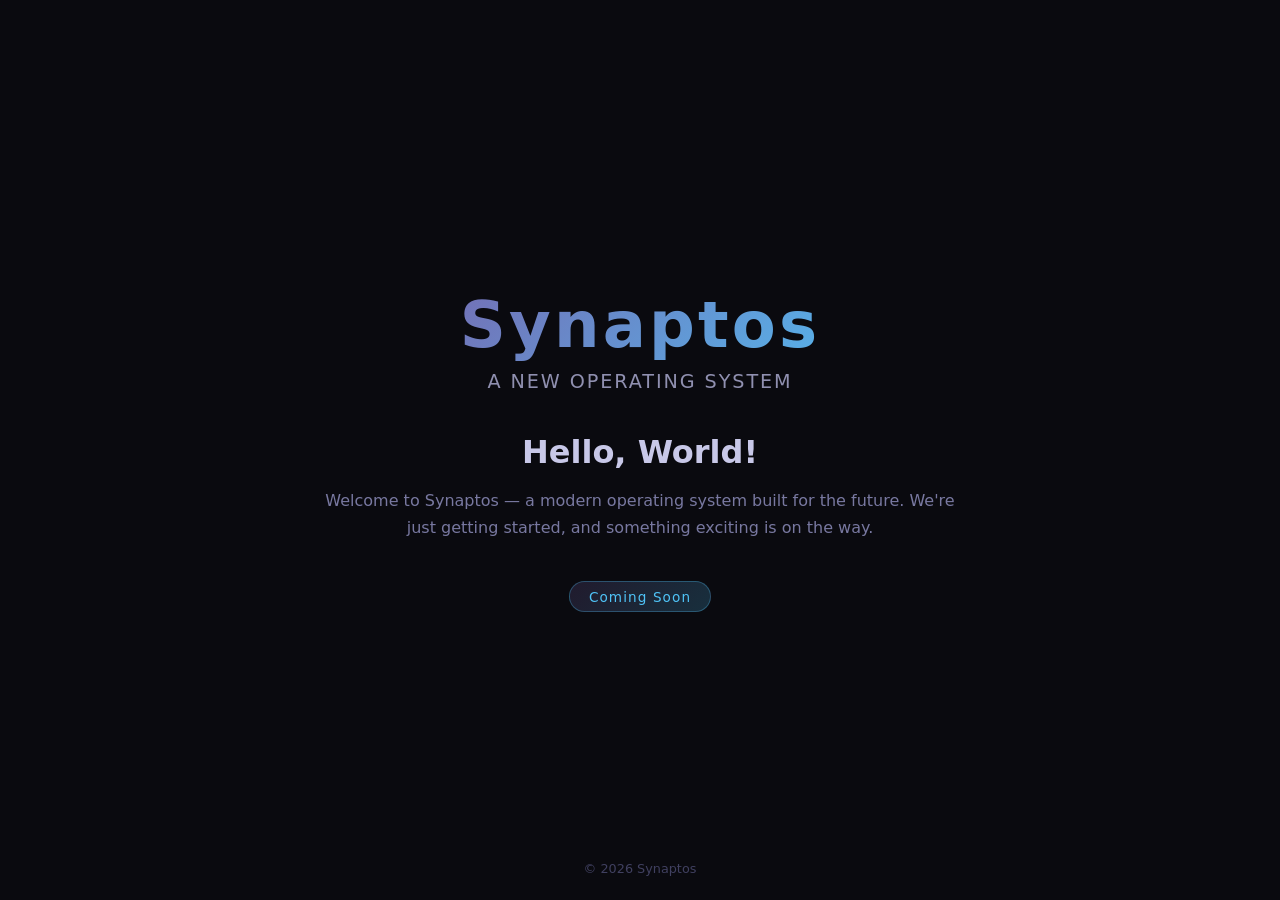
<file: index.html>
<!DOCTYPE html>
<html lang="en">
  <head>
    <meta charset="UTF-8" />
    <meta name="viewport" content="width=device-width, initial-scale=1.0" />
    <title>Synaptos</title>
    <link rel="stylesheet" href="styles.css" />
  </head>
  <body>
    <div class="container">
      <div class="logo">Synaptos</div>
      <div class="tagline">A new operating system</div>
      <div class="greeting">Hello, World!</div>
      <p class="description">
        Welcome to Synaptos — a modern operating system built for the future.
        We're just getting started, and something exciting is on the way.
      </p>
      <span class="badge">Coming Soon</span>
    </div>
    <footer>&copy; 2026 Synaptos</footer>
  </body>
</html>
</file>
<file: styles.css>
* {
  margin: 0;
  padding: 0;
  box-sizing: border-box;
}

body {
  font-family: 'Segoe UI', system-ui, -apple-system, sans-serif;
  background-color: #0a0a0f;
  color: #e0e0f0;
  min-height: 100vh;
  display: flex;
  flex-direction: column;
  align-items: center;
  justify-content: center;
}

.container {
  text-align: center;
  padding: 2rem;
  max-width: 700px;
}

.logo {
  font-size: 4rem;
  font-weight: 700;
  letter-spacing: 0.05em;
  background: linear-gradient(135deg, #7b5ea7, #4fc3f7);
  -webkit-background-clip: text;
  -webkit-text-fill-color: transparent;
  background-clip: text;
  margin-bottom: 0.5rem;
}

.tagline {
  font-size: 1.2rem;
  color: #9090b0;
  margin-bottom: 2.5rem;
  letter-spacing: 0.1em;
  text-transform: uppercase;
}

.greeting {
  font-size: 2rem;
  font-weight: 600;
  margin-bottom: 1rem;
  color: #c8c8e8;
}

.description {
  font-size: 1rem;
  line-height: 1.7;
  color: #7878a0;
  margin-bottom: 2.5rem;
}

.badge {
  display: inline-block;
  background: linear-gradient(135deg, rgba(123, 94, 167, 0.2), rgba(79, 195, 247, 0.2));
  border: 1px solid rgba(79, 195, 247, 0.3);
  border-radius: 9999px;
  padding: 0.4rem 1.2rem;
  font-size: 0.85rem;
  color: #4fc3f7;
  letter-spacing: 0.08em;
}

footer {
  position: fixed;
  bottom: 1.5rem;
  font-size: 0.8rem;
  color: #404060;
}
</file>
